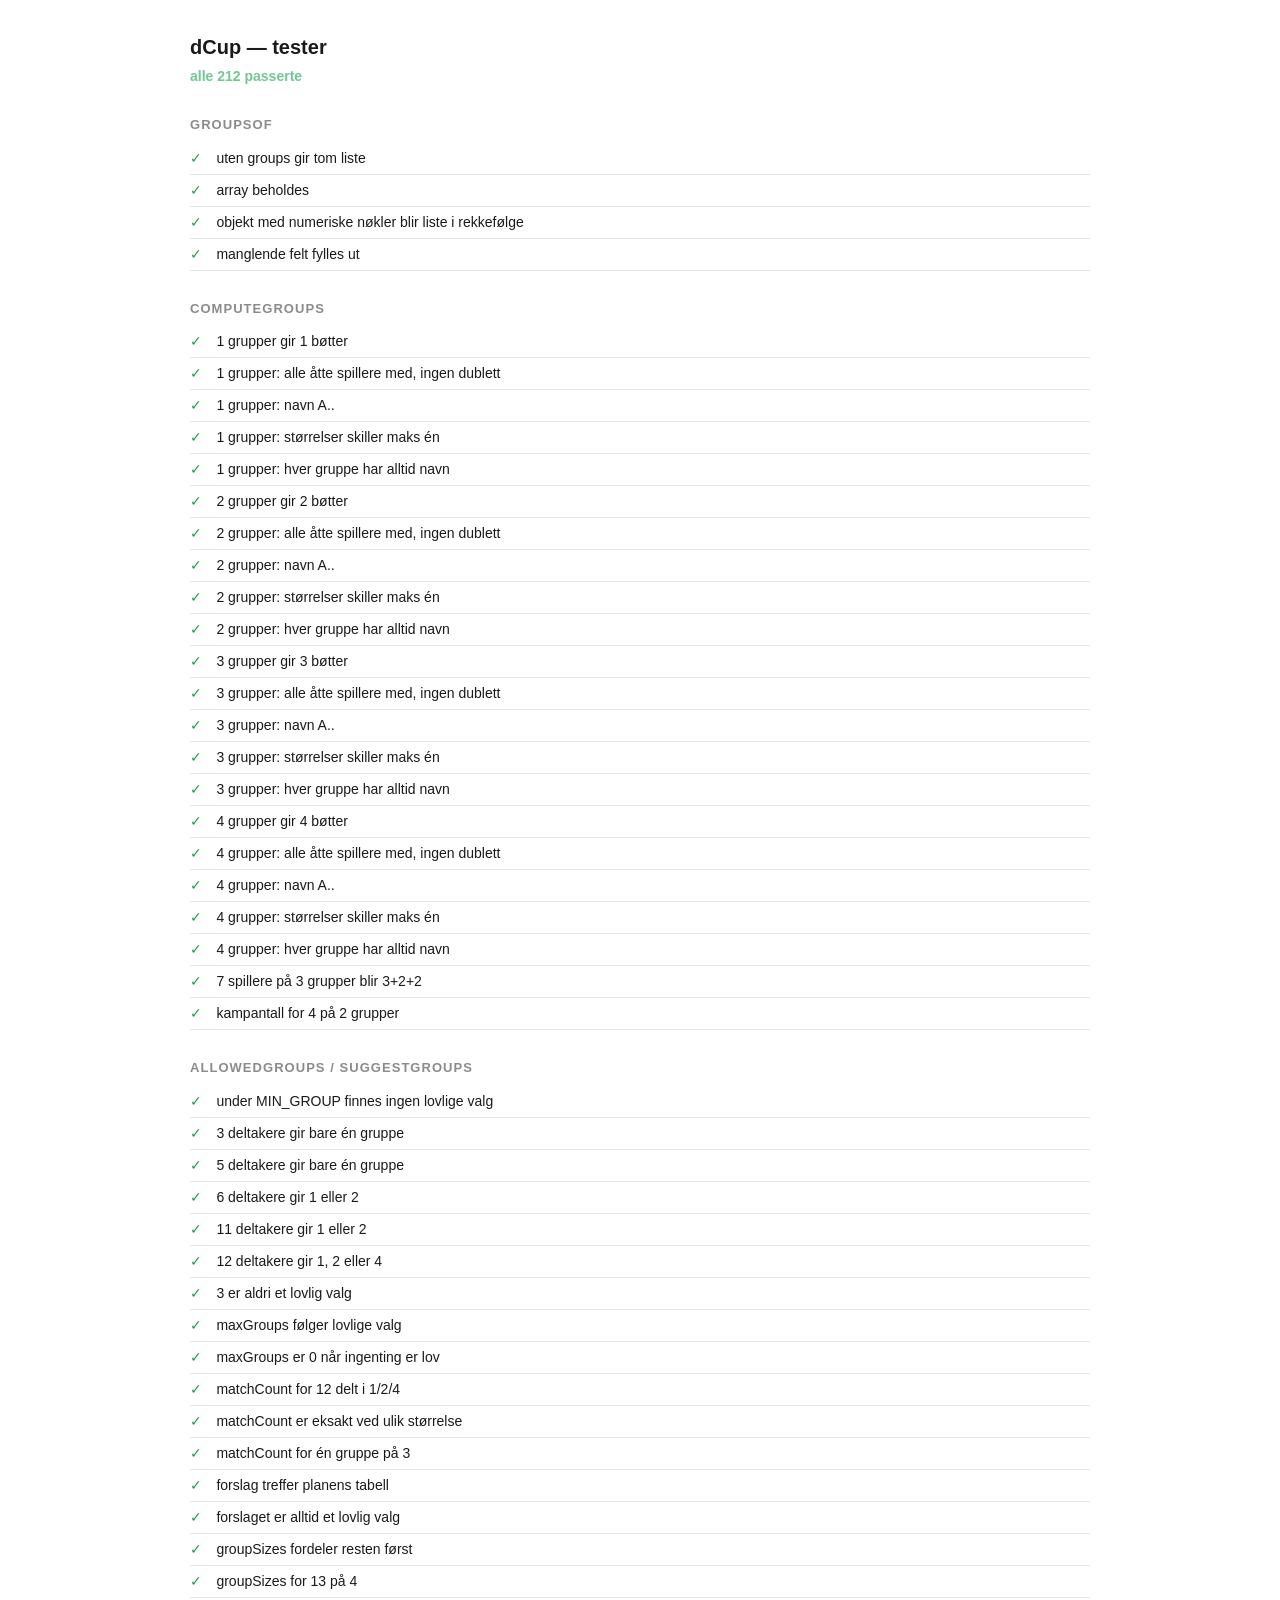
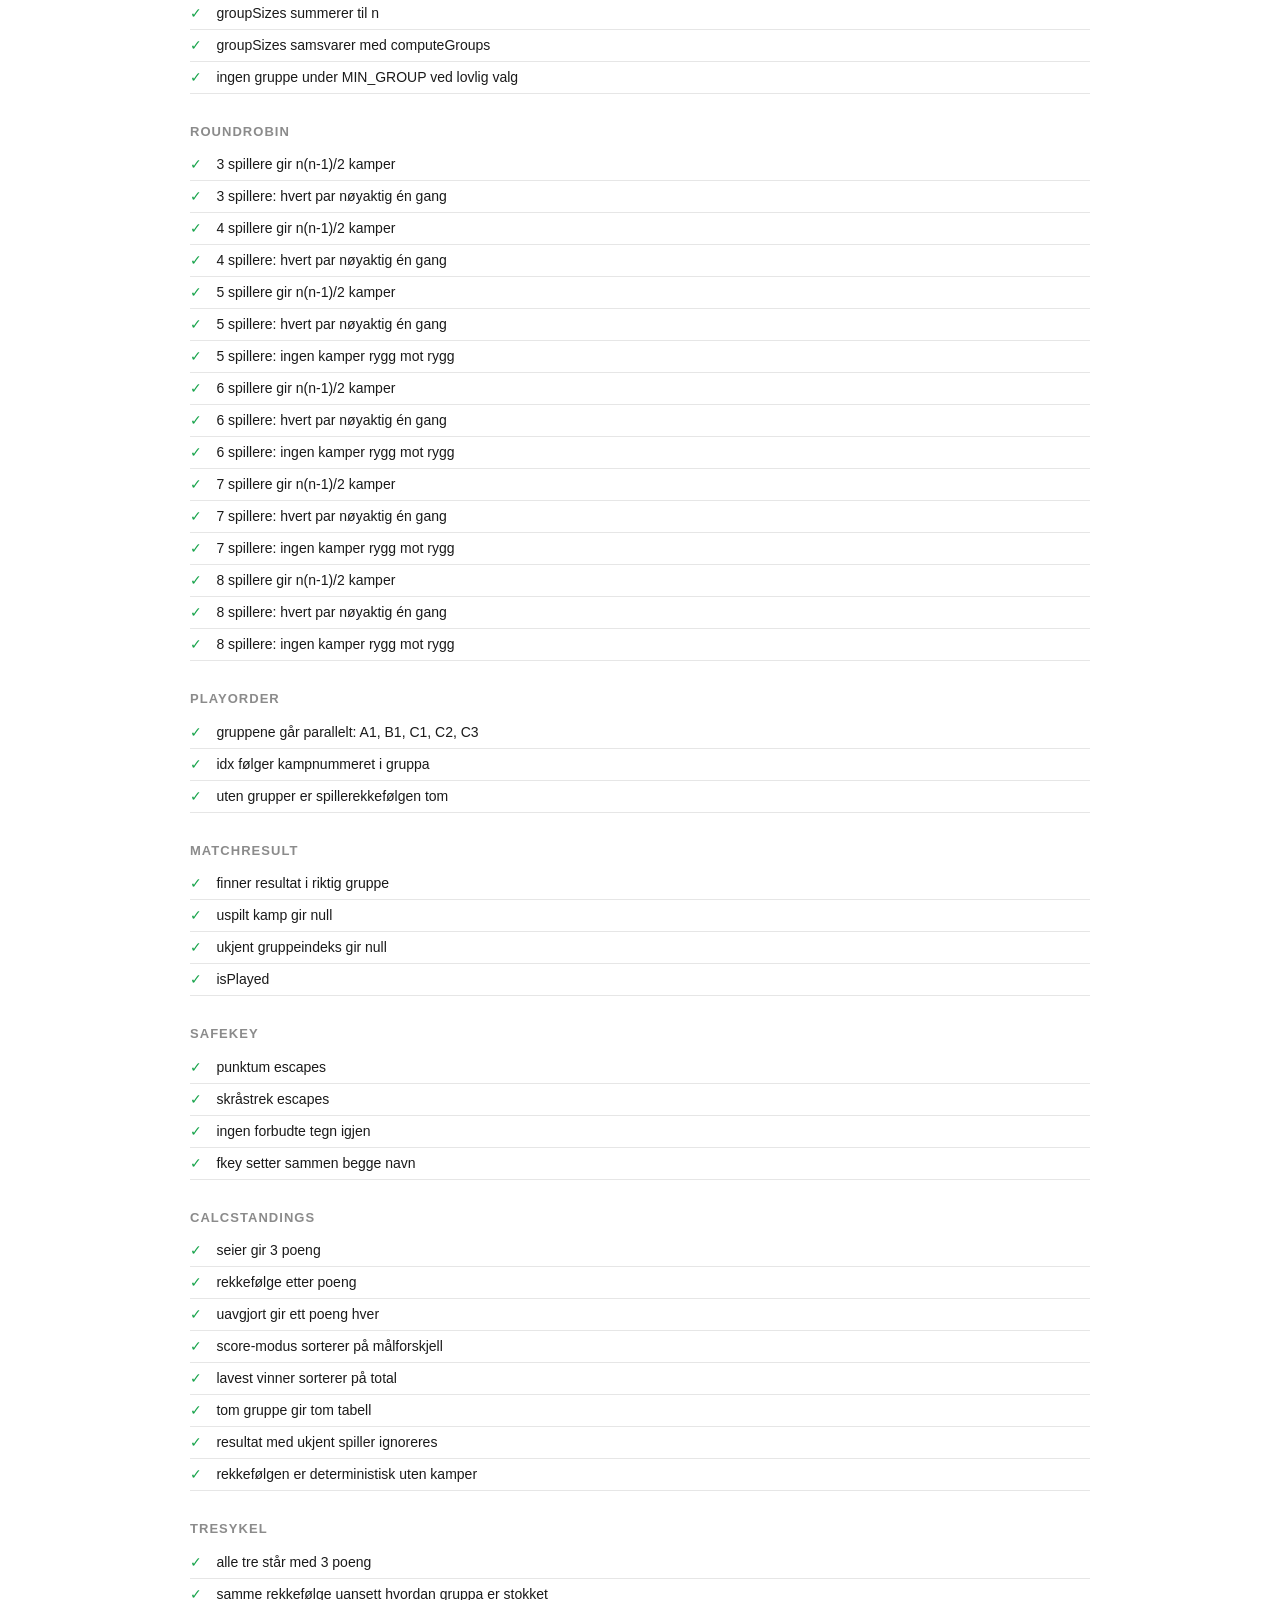
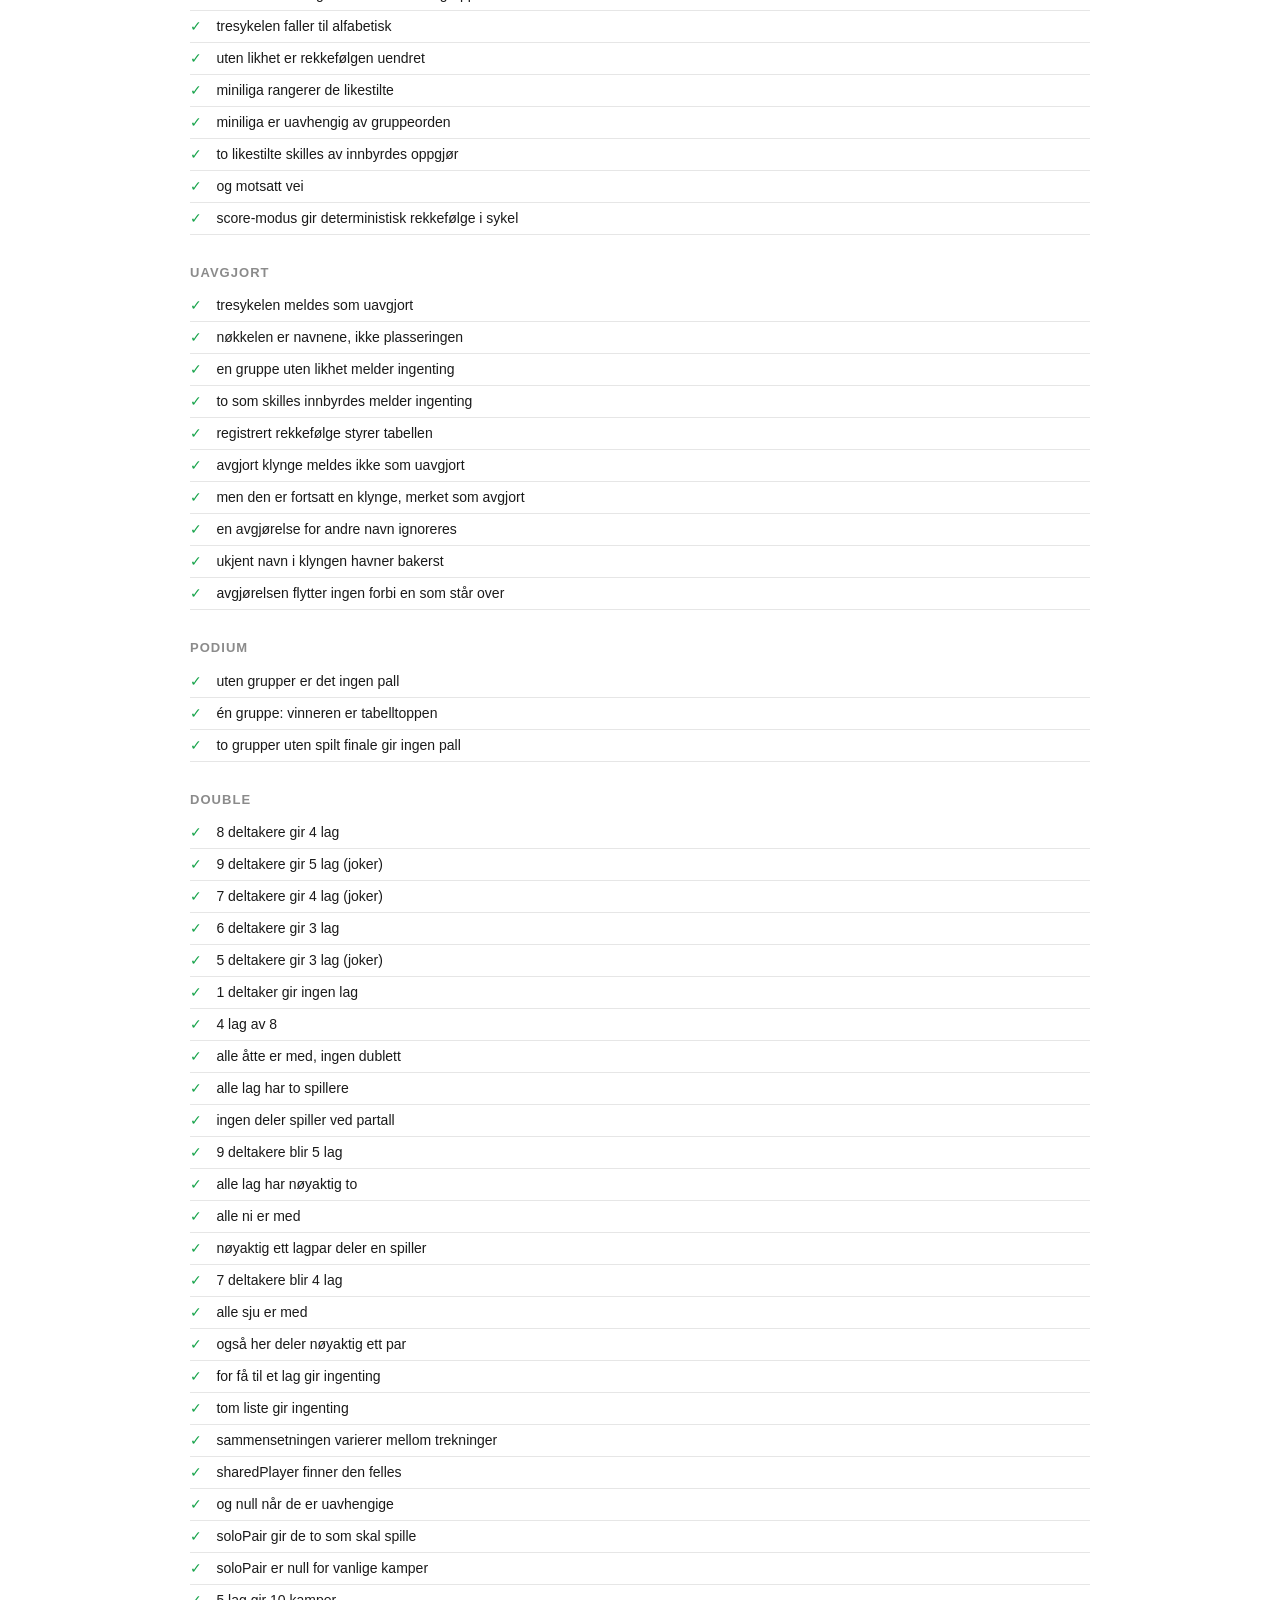
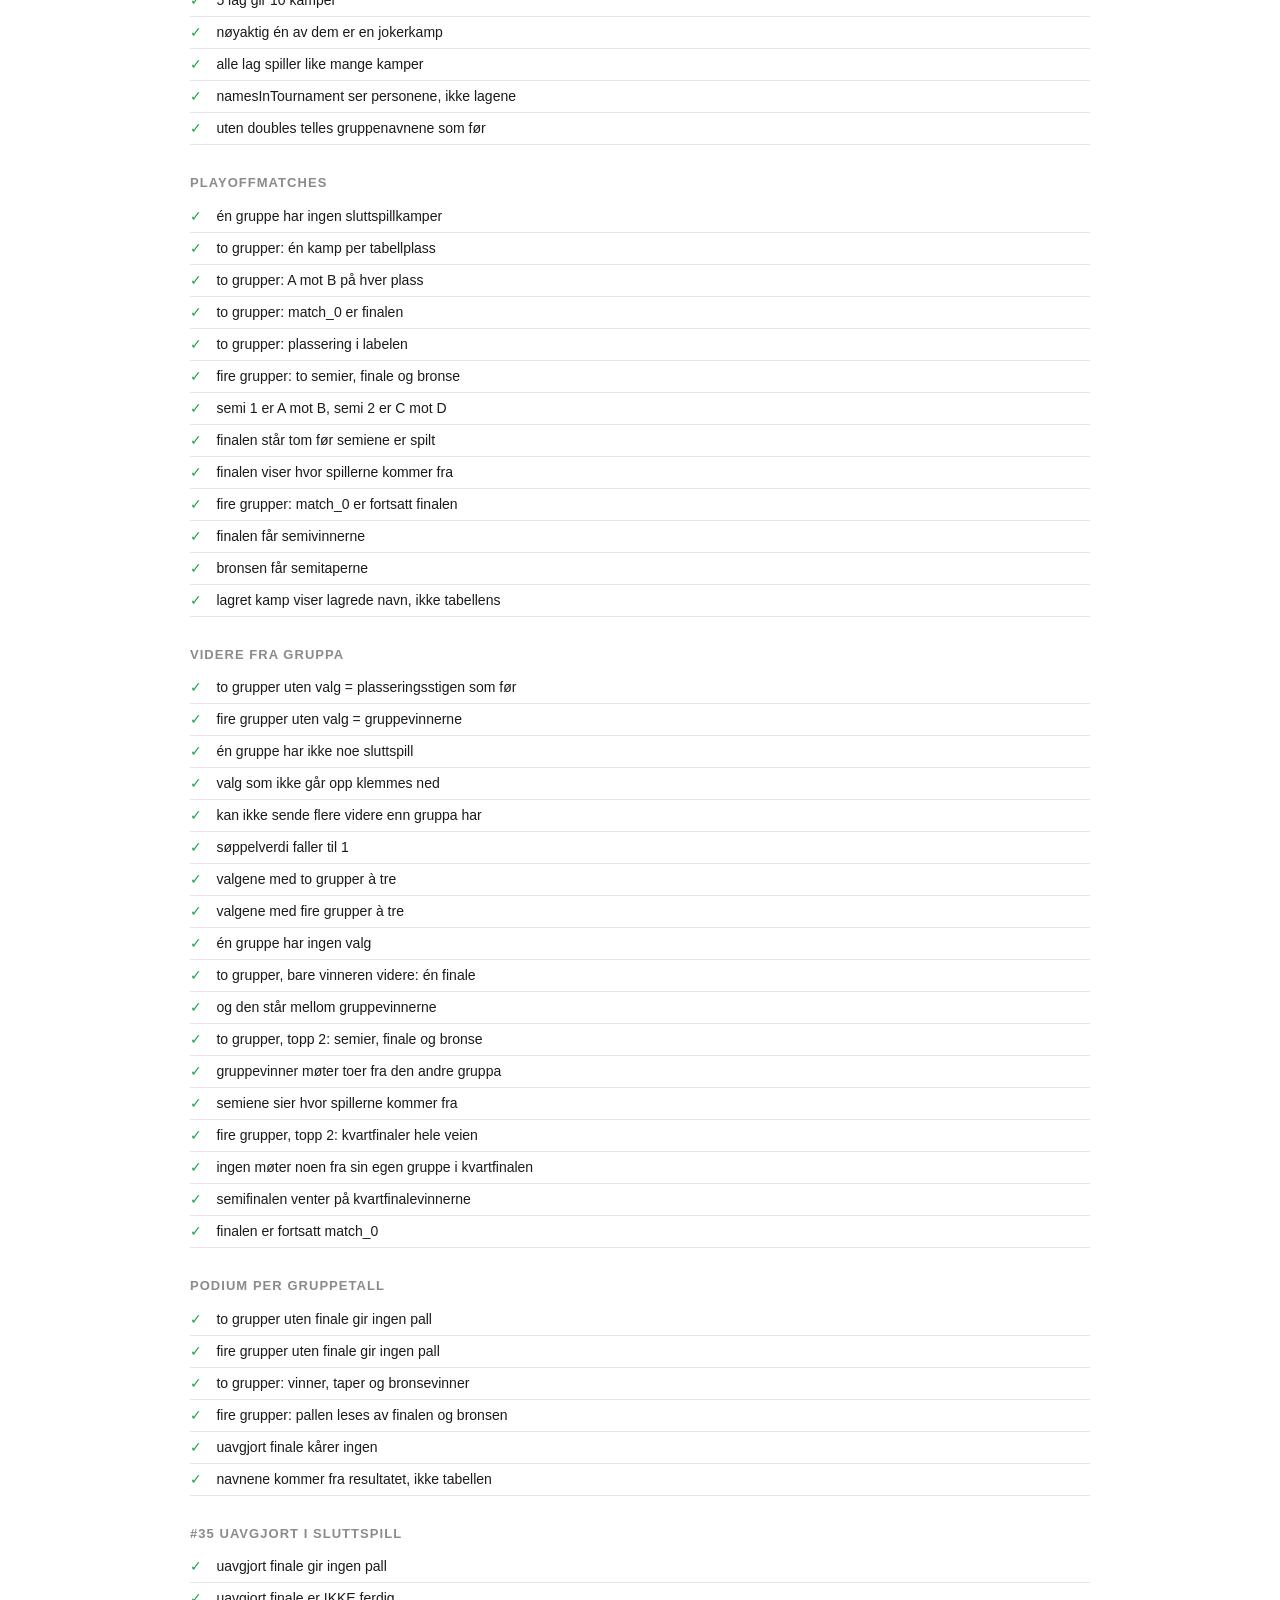
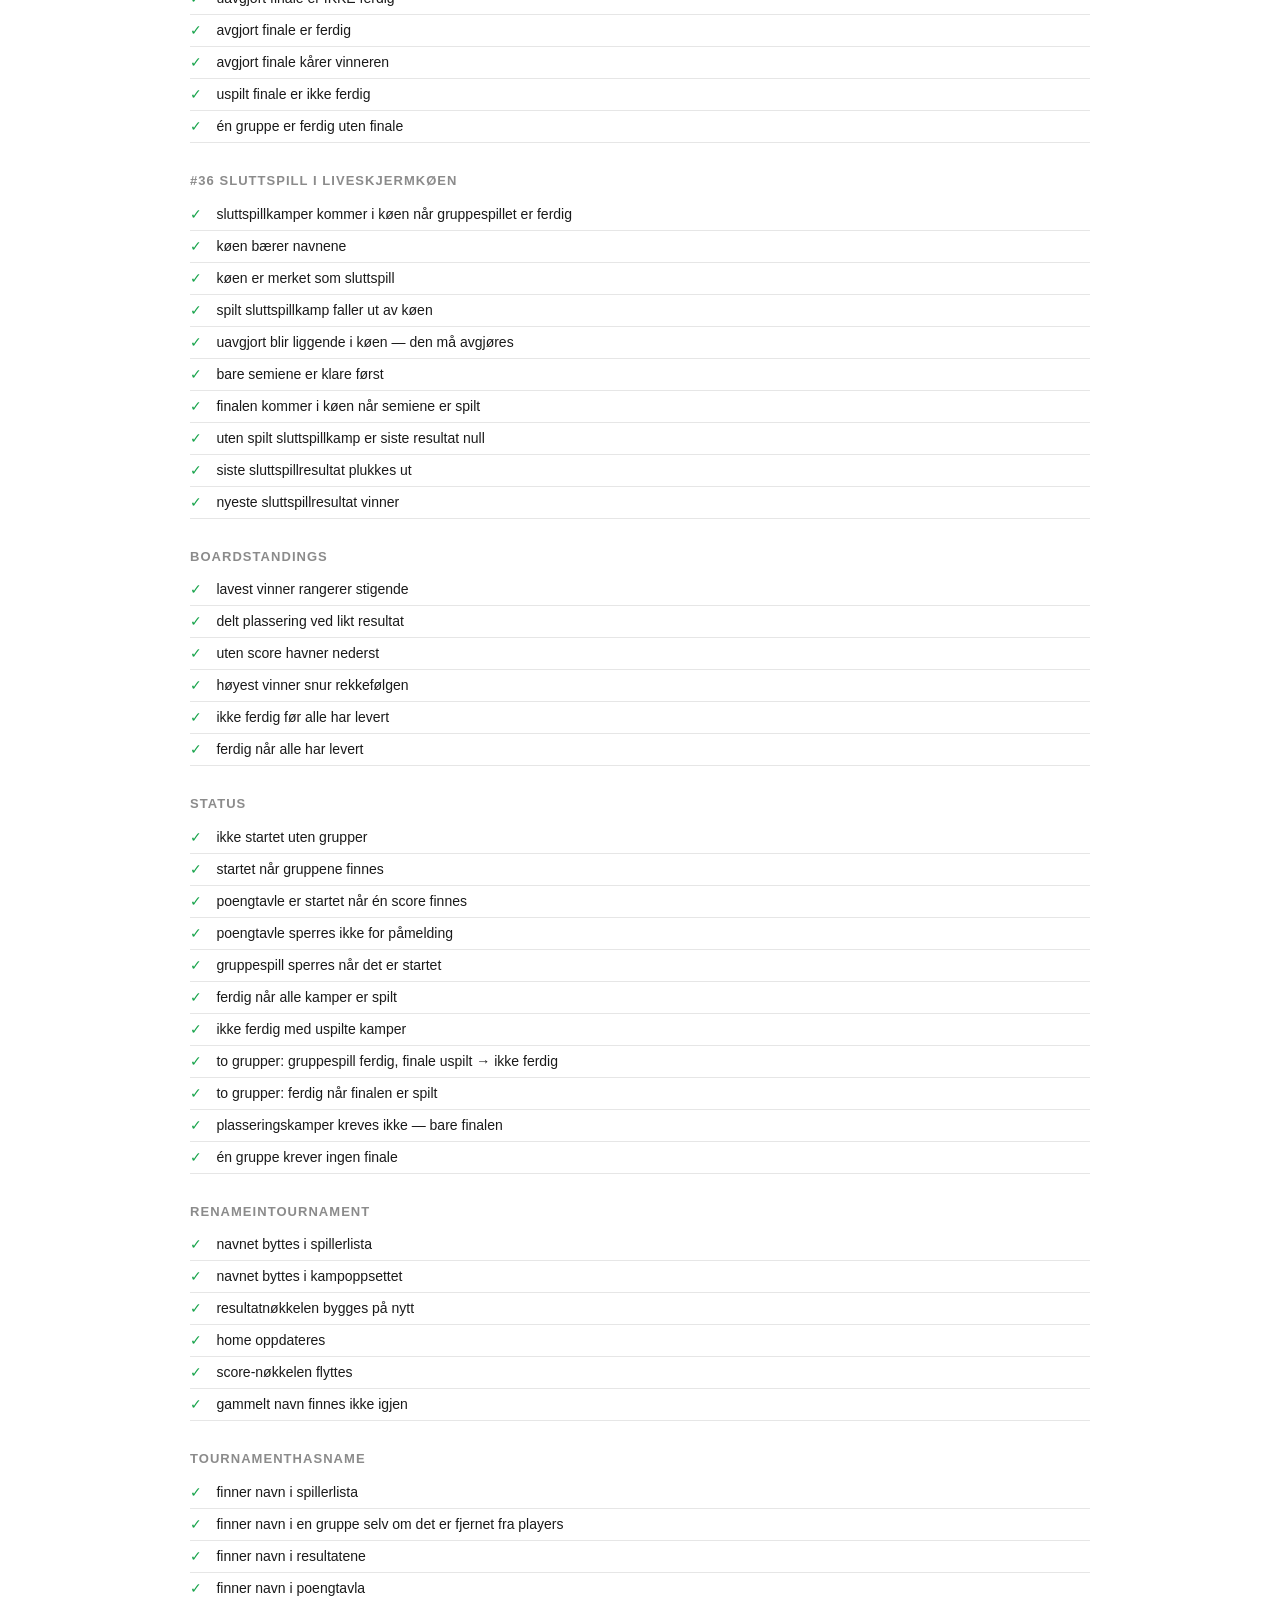
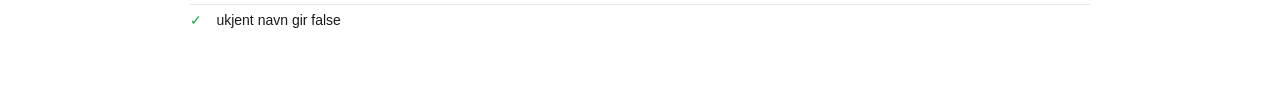
<file: tests.html>
<!DOCTYPE html>
<html lang="no">
<head>
<meta charset="UTF-8" />
<meta name="viewport" content="width=device-width, initial-scale=1.0" />
<!-- Testsiden må aldri komme fra cache. Den cache-buster dcup.js, men kunne
     selv bli servert gammel — og da rapporterer den forrige kjørings tall. -->
<meta http-equiv="Cache-Control" content="no-store, must-revalidate" />
<title>dCup — tester</title>
<style>
body { font-family: -apple-system, BlinkMacSystemFont, 'Segoe UI', sans-serif; max-width: 900px;
  margin: 0 auto; padding: 2rem 1rem 4rem; background: #fff; color: #1a1a1a; line-height: 1.5; }
@media (prefers-color-scheme: dark) { body { background: #1a1a18; color: #f0efe9; } }
h1 { font-size: 20px; margin: 0 0 0.25rem; }
#sum { font-size: 14px; opacity: 0.6; margin-bottom: 1.5rem; }
#sum.ok strong { color: #16a34a; } #sum.bad strong { color: #dc2626; }
h2 { font-size: 13px; text-transform: uppercase; letter-spacing: 0.08em; opacity: 0.5;
  margin: 1.75rem 0 0.5rem; }
.t { display: flex; gap: 0.6rem; padding: 5px 0; font-size: 14px;
  border-bottom: 0.5px solid rgba(128,128,128,0.2); }
.t:last-child { border-bottom: none; }
.t .m { flex-shrink: 0; width: 1.2em; }
.t.pass .m { color: #16a34a; } .t.fail .m { color: #dc2626; }
.t.fail { font-weight: 600; }
.t .why { opacity: 0.6; font-size: 13px; }
code { font-family: ui-monospace, monospace; font-size: 0.9em;
  background: rgba(128,128,128,0.12); border-radius: 3px; padding: 1px 4px; }
</style>
</head>
<body>

<h1>dCup — tester</h1>
<div id="sum">kjører…</div>
<div id="out"></div>

<!-- boot() treffer showScreen('screen-home'), så elementet må finnes. Uten ?e= i
     URL-en gjør boot() ingenting annet. -->
<div id="screen-home" class="screen" style="display:none;"></div>

<script>
// dcup.js kaller firebase.initializeApp() på toppnivå, så SDK-en må stubbes
// før fila lastes. Testene rører bare de rene funksjonene.
window.firebase = {
  initializeApp() {},
  database() { return { ref() { return {
    on(){}, off(){}, once(){ return Promise.resolve({ val: () => null }); },
    set(){ return Promise.resolve(); }, update(){ return Promise.resolve(); },
    transaction(){ return Promise.resolve({ committed: false }); },
    child() { return this; },
  }; } }; },
};
</script>
<script>
// Aldri cachet: en test som kjører mot gammel kode gir falsk grønt.
document.write('<script src="dcup.js?v=' + Date.now() + '"><\/script>');
</script>

<script>
const out = document.getElementById('out');
let pass = 0, fail = 0;

function section(name) { out.insertAdjacentHTML('beforeend', `<h2>${name}</h2>`); }
function eq(what, actual, expected) {
  const a = JSON.stringify(actual), e = JSON.stringify(expected);
  const ok = a === e;
  ok ? pass++ : fail++;
  out.insertAdjacentHTML('beforeend',
    `<div class="t ${ok?'pass':'fail'}"><span class="m">${ok?'✓':'✗'}</span><span>${what}` +
    (ok ? '' : ` <span class="why">— fikk <code>${a}</code>, ventet <code>${e}</code></span>`) +
    `</span></div>`);
}
function ok(what, cond) { eq(what, !!cond, true); }

// ---------- groupsOf ----------
section('groupsOf');
eq('uten groups gir tom liste', groupsOf({}), []);
eq('array beholdes', groupsOf({groups:[{name:'A',players:['x']}]}),
   [{name:'A',players:['x'],fixtures:[],results:{}}]);
eq('objekt med numeriske nøkler blir liste i rekkefølge',
   groupsOf({groups:{1:{name:'B',players:['b']},0:{name:'A',players:['a']}}}).map(g=>g.name),
   ['A','B']);
eq('manglende felt fylles ut', groupsOf({groups:[{name:'A'}]}),
   [{name:'A',players:[],fixtures:[],results:{}}]);

// ---------- computeGroups ----------
section('computeGroups');
const p8 = ['a','b','c','d','e','f','g','h'];
for (const g of [1,2,3,4]) {
  const res = computeGroups(p8, g);
  eq(`${g} grupper gir ${g} bøtter`, res.length, g);
  ok(`${g} grupper: alle åtte spillere med, ingen dublett`,
     new Set(res.flatMap(x=>x.players)).size === 8);
  eq(`${g} grupper: navn A..`, res.map(x=>x.name), ['A','B','C','D'].slice(0,g));
  ok(`${g} grupper: størrelser skiller maks én`,
     Math.max(...res.map(x=>x.players.length)) - Math.min(...res.map(x=>x.players.length)) <= 1);
  ok(`${g} grupper: hver gruppe har alltid navn`, res.every(x=>!!x.name));
}
eq('7 spillere på 3 grupper blir 3+2+2', computeGroups(['a','b','c','d','e','f','g'],3).map(x=>x.players.length), [3,2,2]);
eq('kampantall for 4 på 2 grupper', computeGroups(p8.slice(0,4),2).reduce((n,g)=>n+g.fixtures.length,0), 2);

// ---------- regler for antall grupper ----------
section('allowedGroups / suggestGroups');
eq('under MIN_GROUP finnes ingen lovlige valg', allowedGroups(2), []);
eq('3 deltakere gir bare én gruppe', allowedGroups(3), [1]);
eq('5 deltakere gir bare én gruppe', allowedGroups(5), [1]);
eq('6 deltakere gir 1 eller 2', allowedGroups(6), [1,2]);
eq('11 deltakere gir 1 eller 2', allowedGroups(11), [1,2]);
eq('12 deltakere gir 1, 2 eller 4', allowedGroups(12), [1,2,4]);
eq('3 er aldri et lovlig valg', ALLOWED_GROUPS.includes(3), false);
eq('maxGroups følger lovlige valg', [3,6,12,20].map(maxGroups), [1,2,4,4]);
eq('maxGroups er 0 når ingenting er lov', maxGroups(2), 0);

eq('matchCount for 12 delt i 1/2/4', [1,2,4].map(g=>matchCount(12,g)), [66,30,12]);
eq('matchCount er eksakt ved ulik størrelse', matchCount(9,2), 16);
eq('matchCount for én gruppe på 3', matchCount(3,1), 3);
eq('forslag treffer planens tabell',
   [3,6,8,9,12,16,20].map(suggestGroups), [1,1,2,2,4,4,4]);
eq('forslaget er alltid et lovlig valg',
   [3,4,5,6,7,8,9,10,11,12,13,16,20,24].every(n=>allowedGroups(n).includes(suggestGroups(n))), true);

eq('groupSizes fordeler resten først', groupSizes(9,2), [5,4]);
eq('groupSizes for 13 på 4', groupSizes(13,4), [4,3,3,3]);
eq('groupSizes summerer til n', [7,9,12,13,20].every(n=>groupSizes(n,4).reduce((a,b)=>a+b,0)===n), true);
eq('groupSizes samsvarer med computeGroups',
   groupSizes(13,4), computeGroups(Array.from({length:13},(_,i)=>'P'+i),4).map(g=>g.players.length));
eq('ingen gruppe under MIN_GROUP ved lovlig valg',
   [3,6,9,12,16,20].every(n=>allowedGroups(n).every(g=>Math.min(...groupSizes(n,g))>=MIN_GROUP)), true);

// ---------- roundRobin / scheduledFixtures ----------
section('roundRobin');
for (const n of [3,4,5,6,7,8]) {
  const g = Array.from({length:n},(_,i)=>'P'+i);
  const f = roundRobin(g);
  eq(`${n} spillere gir n(n-1)/2 kamper`, f.length, n*(n-1)/2);
  ok(`${n} spillere: hvert par nøyaktig én gang`,
     new Set(f.map(m=>[...m].sort().join('|'))).size === f.length);
  // ingen skal spille to kamper rett etter hverandre når det er mulig å unngå
  let b2b = 0;
  for (let i=1;i<f.length;i++) if (f[i].some(x=>f[i-1].includes(x))) b2b++;
  if (n >= 5) eq(`${n} spillere: ingen kamper rygg mot rygg`, b2b, 0);
}

// ---------- playOrder ----------
section('playOrder');
const t3 = { groups: [
  { name:'A', players:['a1','a2'], fixtures:[['a1','a2']], results:{} },
  { name:'B', players:['b1','b2'], fixtures:[['b1','b2']], results:{} },
  { name:'C', players:['c1','c2','c3'], fixtures:[['c1','c2'],['c1','c3'],['c2','c3']], results:{} },
]};
eq('gruppene går parallelt: A1, B1, C1, C2, C3',
   playOrder(t3).map(m=>m.gi), [0,1,2,2,2]);
eq('idx følger kampnummeret i gruppa', playOrder(t3).map(m=>m.idx), [0,0,0,1,2]);
eq('uten grupper er spillerekkefølgen tom', playOrder({}), []);

// ---------- matchResult / isPlayed ----------
section('matchResult');
const tRes = { groups: [
  { name:'A', players:['Anna','Emma'], fixtures:[['Anna','Emma']],
    results: { [fkey(['Anna','Emma'])]: { winner:'a', home:'Anna', away:'Emma' } } },
  { name:'B', players:['Ola N.','Per'], fixtures:[['Ola N.','Per']], results:{} },
]};
eq('finner resultat i riktig gruppe', matchResult(tRes, {gi:0, idx:0, f:['Anna','Emma']}).winner, 'a');
eq('uspilt kamp gir null', matchResult(tRes, {gi:1, idx:0, f:['Ola N.','Per']}), null);
eq('ukjent gruppeindeks gir null', matchResult(tRes, {gi:9, idx:0, f:['x','y']}), null);
eq('isPlayed', [isPlayed(tRes,{gi:0,idx:0,f:['Anna','Emma']}), isPlayed(tRes,{gi:1,idx:0,f:['Ola N.','Per']})], [true,false]);

// ---------- safeKey / fkey ----------
section('safeKey');
eq('punktum escapes', safeKey('Ola N.'), 'Ola N~2e');
eq('skråstrek escapes', safeKey('a/b'), 'a~2fb');
ok('ingen forbudte tegn igjen', !/[.#$/[\]]/.test(safeKey('Ola. #$ /[]')));
eq('fkey setter sammen begge navn', fkey(['Ola N.','Per']), 'Ola N~2e|||Per');

// ---------- calcStandings ----------
section('calcStandings');
const G = ['A','B','C','D'];
function res(list, mode) {
  const o = {};
  list.forEach(([h,a,hs,as_]) => {
    const w = hs>as_ ? 'a' : as_>hs ? 'b' : 'draw';
    o[fkey([h,a])] = { winner:w, loser: w==='a'?a:w==='b'?h:null, home:h, away:a,
      homeScore: mode==='score'?hs:null, awayScore: mode==='score'?as_:null };
  });
  return o;
}
const wl = res([['A','B',1,0],['A','C',1,0],['A','D',1,0],['B','C',1,0],['B','D',1,0],['C','D',1,0]]);
eq('seier gir 3 poeng', calcStandings(G, wl, 'wl').map(r=>r.pts), [9,6,3,0]);
eq('rekkefølge etter poeng', calcStandings(G, wl, 'wl').map(r=>r.name), ['A','B','C','D']);
const drawn = res([['A','B',0,0]]);
eq('uavgjort gir ett poeng hver', calcStandings(['A','B'], drawn, 'wdl').map(r=>r.pts), [1,1]);
const sc = res([['A','B',5,0],['A','C',0,1],['B','C',3,0]], 'score');
eq('score-modus sorterer på målforskjell', calcStandings(['A','B','C'], sc, 'score', 'high').map(r=>r.name), ['A','B','C']);
eq('lavest vinner sorterer på total', calcStandings(['A','B','C'], sc, 'score', 'low').map(r=>r.name)[0], 'C');
eq('tom gruppe gir tom tabell', calcStandings([], {}, 'wl'), []);
eq('resultat med ukjent spiller ignoreres',
   calcStandings(['A','B'], { x: { winner:'a', home:'A', away:'Ukjent' } }, 'wl').map(r=>r.p), [0,0]);
// deterministisk: samme input skal alltid gi samme rekkefølge
const stable = new Set();
for (let i=0;i<200;i++) stable.add(calcStandings(G, {}, 'wl').map(r=>r.name).join('|'));
eq('rekkefølgen er deterministisk uten kamper', stable.size, 1);

// ---------- #28: tresykel og miniliga ----------
section('tresykel');
// A slår B, B slår C, C slår A: alle 3 poeng og én seier. Ingen innbyrdes
// regel kan skille dem — men rekkefølgen skal ikke avhenge av gruppeorden.
const cycle = res([['A','B',1,0],['B','C',1,0],['C','A',1,0]]);
const perms = [['A','B','C'],['A','C','B'],['B','A','C'],['B','C','A'],['C','A','B'],['C','B','A']];
eq('alle tre står med 3 poeng', calcStandings(['A','B','C'], cycle, 'wl').map(r=>r.pts), [3,3,3]);
eq('samme rekkefølge uansett hvordan gruppa er stokket',
   new Set(perms.map(g=>calcStandings(g, cycle, 'wl').map(r=>r.name).join('|'))).size, 1);
eq('tresykelen faller til alfabetisk', calcStandings(['C','B','A'], cycle, 'wl').map(r=>r.name), ['A','B','C']);

// Miniliga skiller tre like inne i en større gruppe
const four = res([['A','B',1,0],['A','C',1,0],['A','D',1,0],
                  ['B','C',1,0],['B','D',1,0],['C','D',1,0]]);
eq('uten likhet er rekkefølgen uendret', calcStandings(G, four, 'wl').map(r=>r.name), ['A','B','C','D']);
// B, C og D likestilt på poeng: B slår C, C slår D, D slår B er sykel;
// her lar vi B slå både C og D, så miniligaen skiller dem
const mini = res([['A','B',1,0],['A','C',1,0],['A','D',1,0],
                  ['B','C',1,0],['B','D',1,0],['C','D',0,1]]);
eq('miniliga rangerer de likestilte', calcStandings(G, mini, 'wl').map(r=>r.name)[1], 'B');
eq('miniliga er uavhengig av gruppeorden',
   new Set([['A','B','C','D'],['D','C','B','A'],['C','A','D','B']]
     .map(g=>calcStandings(g, mini, 'wl').map(r=>r.name).join('|'))).size, 1);

// Innbyrdes oppgjør skal fortsatt slå gjennom for to likestilte
eq('to likestilte skilles av innbyrdes oppgjør',
   calcStandings(['A','B'], res([['A','B',1,0]]), 'wl').map(r=>r.name), ['A','B']);
eq('og motsatt vei', calcStandings(['A','B'], res([['A','B',0,1]]), 'wl').map(r=>r.name), ['B','A']);

// score-modus: målforskjell i miniligaen
const scTie = res([['A','B',3,0],['B','C',1,0],['C','A',1,0]], 'score');
eq('score-modus gir deterministisk rekkefølge i sykel',
   new Set(perms.map(g=>calcStandings(g, scTie, 'score', 'high').map(r=>r.name).join('|'))).size, 1);

// ---------- uavgjort som må avgjøres manuelt ----------
section('uavgjort');
eq('tresykelen meldes som uavgjort', unresolvedTies(['A','B','C'], cycle, 'wl').map(c=>c.names),
   [['A','B','C']]);
eq('nøkkelen er navnene, ikke plasseringen',
   unresolvedTies(['A','B','C'], cycle, 'wl')[0].key, tieKey(['C','A','B']));
eq('en gruppe uten likhet melder ingenting', unresolvedTies(G, four, 'wl'), []);
eq('to som skilles innbyrdes melder ingenting',
   unresolvedTies(['A','B'], res([['A','B',1,0]]), 'wl'), []);

const tb = { [tieKey(['A','B','C'])]: ['C','A','B'] };
eq('registrert rekkefølge styrer tabellen',
   calcStandings(['A','B','C'], cycle, 'wl', 'high', tb).map(r=>r.name), ['C','A','B']);
eq('avgjort klynge meldes ikke som uavgjort',
   unresolvedTies(['A','B','C'], cycle, 'wl', 'high', tb), []);
eq('men den er fortsatt en klynge, merket som avgjort',
   tieClusters(['A','B','C'], cycle, 'wl', 'high', tb).map(c=>[c.names.join(''), c.resolved]),
   [['CAB', true]]);
eq('en avgjørelse for andre navn ignoreres',
   calcStandings(['A','B','C'], cycle, 'wl', 'high', { [tieKey(['A','B'])]: ['B','A'] }).map(r=>r.name),
   ['A','B','C']);
// Et navn som ikke sto i den registrerte rekkefølgen skal ikke havne først
eq('ukjent navn i klyngen havner bakerst',
   calcStandings(['A','B','C'], cycle, 'wl', 'high', { [tieKey(['A','B','C'])]: ['C','B'] })
     .map(r=>r.name), ['C','B','A']);
// Avgjørelsen gjelder bare de likestilte — den kan ikke løfte noen forbi en
// spiller som faktisk står over dem
const twoTied = res([['A','B',1,0],['A','C',1,0],['B','C',1,0],
                     ['A','D',1,0],['B','D',1,0],['C','D',1,0]]);
eq('avgjørelsen flytter ingen forbi en som står over',
   calcStandings(G, twoTied, 'wl', 'high', { [tieKey(['B','C'])]: ['C','B'] }).map(r=>r.name),
   ['A','B','C','D']);

// ---------- podium ----------
section('podium');
eq('uten grupper er det ingen pall', podium({}), null);
const oneGroup = { groups:[{ name:'A', players:['A','B','C'], fixtures:[['A','B'],['A','C'],['B','C']],
  results: res([['A','B',1,0],['A','C',1,0],['B','C',1,0]]) }], mode:'wl' };
eq('én gruppe: vinneren er tabelltoppen', (podium(oneGroup)||{}).champion, 'A');
const twoUnfinished = { groups:[
  { name:'A', players:['A','B'], fixtures:[['A','B']], results:{} },
  { name:'B', players:['C','D'], fixtures:[['C','D']], results:{} },
], mode:'wl', playoffResults:{} };
eq('to grupper uten spilt finale gir ingen pall', podium(twoUnfinished), null);

// ---------- double: tilfeldige lag ----------
{
section('double');
const folk8 = ['a','b','c','d','e','f','g','h'];
eq('8 deltakere gir 4 lag', teamCount(8), 4);
eq('9 deltakere gir 5 lag (joker)', teamCount(9), 5);
eq('7 deltakere gir 4 lag (joker)', teamCount(7), 4);
eq('6 deltakere gir 3 lag', teamCount(6), 3);
eq('5 deltakere gir 3 lag (joker)', teamCount(5), 3);
eq('1 deltaker gir ingen lag', teamCount(1), 0);

const t8 = makeTeams(folk8);
eq('4 lag av 8', t8.length, 4);
ok('alle åtte er med, ingen dublett',
   new Set(t8.flatMap(t => t.split(TEAM_SEP))).size === 8);
ok('alle lag har to spillere', t8.every(t => t.split(TEAM_SEP).length === 2));
ok('ingen deler spiller ved partall',
   t8.every((a,i) => t8.every((b,j) => i===j || !sharedPlayer(a,b))));

// Oddetall: én spiller er med på to lag, ingen lag har tre
const t9 = makeTeams(['a','b','c','d','e','f','g','h','i']);
eq('9 deltakere blir 5 lag', t9.length, 5);
ok('alle lag har nøyaktig to', t9.every(t => t.split(TEAM_SEP).length === 2));
ok('alle ni er med', new Set(t9.flatMap(t => t.split(TEAM_SEP))).size === 9);
const delte9 = t9.flatMap((a,i) => t9.slice(i+1).map(b => sharedPlayer(a,b))).filter(Boolean);
eq('nøyaktig ett lagpar deler en spiller', delte9.length, 1);

const t7 = makeTeams(['a','b','c','d','e','f','g']);
eq('7 deltakere blir 4 lag', t7.length, 4);
ok('alle sju er med', new Set(t7.flatMap(t => t.split(TEAM_SEP))).size === 7);
eq('også her deler nøyaktig ett par',
   t7.flatMap((a,i) => t7.slice(i+1).map(b => sharedPlayer(a,b))).filter(Boolean).length, 1);

eq('for få til et lag gir ingenting', makeTeams(['a']), []);
eq('tom liste gir ingenting', makeTeams([]), []);

// Trekningen er tilfeldig, ikke alltid samme par
const par = new Set();
for (let i = 0; i < 60; i++) par.add(makeTeams(folk8)[0]);
ok('sammensetningen varierer mellom trekninger', par.size > 1);

// sharedPlayer / soloPair
eq('sharedPlayer finner den felles', sharedPlayer('X / A', 'X / B'), 'X');
eq('og null når de er uavhengige', sharedPlayer('A / B', 'C / D'), null);
eq('soloPair gir de to som skal spille',
   soloPair('X / A', 'X / B'), { felles:'X', hjemme:'A', borte:'B' });
eq('soloPair er null for vanlige kamper', soloPair('A / B', 'C / D'), null);

// Jokerkampen finnes, og alle lag får like mange kamper
const kamper = roundRobin(t9);
eq('5 lag gir 10 kamper', kamper.length, 10);
eq('nøyaktig én av dem er en jokerkamp',
   kamper.filter(f => sharedPlayer(f[0], f[1])).length, 1);
const antall = {}; t9.forEach(t => antall[t] = 0);
kamper.forEach(f => { antall[f[0]]++; antall[f[1]]++; });
ok('alle lag spiller like mange kamper', Object.values(antall).every(x => x === 4));

// Lagnavn skal aldri bli personer i deltakerlista
const dblT = { doubles: true, players: ['a','b','c','d'],
  groups: [{ name:'A', players: ['a' + TEAM_SEP + 'b', 'c' + TEAM_SEP + 'd'], fixtures: [], results: {} }] };
eq('namesInTournament ser personene, ikke lagene',
   [...namesInTournament(dblT)].sort(), ['a','b','c','d']);
eq('uten doubles telles gruppenavnene som før',
   [...namesInTournament({ ...dblT, doubles: false })].sort(),
   ['a','a / b','b','c','c / d','d']);
}

// ---------- playoffMatches ----------
section('playoffMatches');
function grp(name, players, results) { return { name, players, fixtures: roundRobin(players), results: results||{} }; }
const won = ps => res(roundRobin(ps).map(([h,a]) => [h,a, ps.indexOf(h)<ps.indexOf(a)?1:0, ps.indexOf(h)<ps.indexOf(a)?0:1]));

eq('én gruppe har ingen sluttspillkamper', playoffMatches(oneGroup), []);

const t2 = { mode:'wl', playoffResults:{}, groups:[
  grp('A',['A1','A2','A3'], won(['A1','A2','A3'])),
  grp('B',['B1','B2','B3'], won(['B1','B2','B3'])),
]};
eq('to grupper: én kamp per tabellplass', playoffMatches(t2).map(m=>m.key), ['match_0','match_1','match_2']);
eq('to grupper: A mot B på hver plass', playoffMatches(t2).map(m=>`${m.home} vs ${m.away}`),
   ['A1 vs B1','A2 vs B2','A3 vs B3']);
eq('to grupper: match_0 er finalen', playoffMatches(t2)[0].label, 'FINALE');
eq('to grupper: plassering i labelen', playoffMatches(t2).map(m=>m.label), ['FINALE','3. PLASS','5. PLASS']);

const t4 = { mode:'wl', playoffResults:{}, groups:[
  grp('A',['A1','A2','A3'], won(['A1','A2','A3'])),
  grp('B',['B1','B2','B3'], won(['B1','B2','B3'])),
  grp('C',['C1','C2','C3'], won(['C1','C2','C3'])),
  grp('D',['D1','D2','D3'], won(['D1','D2','D3'])),
]};
eq('fire grupper: to semier, finale og bronse',
   playoffMatches(t4).map(m=>m.key), ['semi_0','semi_1','match_0','match_1']);
eq('semi 1 er A mot B, semi 2 er C mot D',
   playoffMatches(t4).slice(0,2).map(m=>`${m.home} vs ${m.away}`), ['A1 vs B1','C1 vs D1']);
eq('finalen står tom før semiene er spilt',
   playoffMatches(t4)[2].home, undefined);
eq('finalen viser hvor spillerne kommer fra',
   [playoffMatches(t4)[2].homeFrom, playoffMatches(t4)[2].awayFrom],
   ['Vinner av semi 1','Vinner av semi 2']);
eq('fire grupper: match_0 er fortsatt finalen', playoffMatches(t4)[2].label, 'FINALE');

// spill semiene og se at finalen og bronsen fylles ut
const t4Played = { ...t4, playoffResults: {
  semi_0: { winner:'a', home:'A1', away:'B1', loser:'B1' },
  semi_1: { winner:'b', home:'C1', away:'D1', loser:'C1' },
}};
eq('finalen får semivinnerne', `${playoffMatches(t4Played)[2].home} vs ${playoffMatches(t4Played)[2].away}`, 'A1 vs D1');
eq('bronsen får semitaperne', `${playoffMatches(t4Played)[3].home} vs ${playoffMatches(t4Played)[3].away}`, 'B1 vs C1');

// ferdigspilt kamp beholder navnene sine selv om tabellen endres
const stored = { ...t2, playoffResults: { match_0: { winner:'a', home:'A2', away:'B3', loser:'B3' } } };
eq('lagret kamp viser lagrede navn, ikke tabellens',
   `${playoffMatches(stored)[0].home} vs ${playoffMatches(stored)[0].away}`, 'A2 vs B3');

// ---------- advance: hvor mange går videre ----------
section('videre fra gruppa');
eq('to grupper uten valg = plasseringsstigen som før', advanceCount(t2), 'all');
eq('fire grupper uten valg = gruppevinnerne', advanceCount(t4), 1);
eq('én gruppe har ikke noe sluttspill', playoffMatches({ ...oneGroup, advance: 2 }), []);
eq('valg som ikke går opp klemmes ned', advanceCount({ ...t4, advance: 3 }), 2);
eq('kan ikke sende flere videre enn gruppa har', advanceCount({ ...t2, advance: 4 }), 2);
eq('søppelverdi faller til 1', advanceCount({ ...t4, advance: 'tull' }), 1);

eq('valgene med to grupper à tre', allowedAdvance(2, 3), [1, 2, 'all']);
eq('valgene med fire grupper à tre', allowedAdvance(4, 3), [1, 2]);
eq('én gruppe har ingen valg', allowedAdvance(1, 5), []);

const t2Final = { ...t2, advance: 1 };
eq('to grupper, bare vinneren videre: én finale', playoffMatches(t2Final).map(m=>m.key), ['match_0']);
eq('og den står mellom gruppevinnerne',
   `${playoffMatches(t2Final)[0].home} vs ${playoffMatches(t2Final)[0].away}`, 'A1 vs B1');

const t2Semi = { ...t2, advance: 2 };
eq('to grupper, topp 2: semier, finale og bronse',
   playoffMatches(t2Semi).map(m=>m.key), ['semi_0','semi_1','match_0','match_1']);
eq('gruppevinner møter toer fra den andre gruppa',
   playoffMatches(t2Semi).slice(0,2).map(m=>`${m.home} vs ${m.away}`), ['A1 vs B2','B1 vs A2']);
eq('semiene sier hvor spillerne kommer fra',
   playoffMatches(t2Semi)[0].homeFrom, 'Nr 1 gruppe A');

const t4Quarter = { ...t4, advance: 2 };
eq('fire grupper, topp 2: kvartfinaler hele veien',
   playoffMatches(t4Quarter).map(m=>m.key),
   ['qf_0','qf_1','qf_2','qf_3','semi_0','semi_1','match_0','match_1']);
eq('ingen møter noen fra sin egen gruppe i kvartfinalen',
   playoffMatches(t4Quarter).slice(0,4).map(m=>m.home[0] === m.away[0]), [false,false,false,false]);
eq('semifinalen venter på kvartfinalevinnerne',
   playoffMatches(t4Quarter)[4].homeFrom, 'Vinner av kvartfinale 1');
eq('finalen er fortsatt match_0',
   playoffMatches(t4Quarter).find(m=>m.label==='FINALE').key, 'match_0');

// ---------- podium for alle gruppetall ----------
section('podium per gruppetall');
eq('to grupper uten finale gir ingen pall', podium(t2), null);
eq('fire grupper uten finale gir ingen pall', podium(t4), null);
const t2Done = { ...t2, playoffResults: {
  match_0: { winner:'a', home:'A1', away:'B1', loser:'B1' },
  match_1: { winner:'b', home:'A2', away:'B2', loser:'A2' },
}};
eq('to grupper: vinner, taper og bronsevinner', podium(t2Done),
   { champion:'A1', runnerUp:'B1', third:'B2' });
const t4Done = { ...t4Played, playoffResults: { ...t4Played.playoffResults,
  match_0: { winner:'b', home:'A1', away:'D1', loser:'A1' },
  match_1: { winner:'a', home:'B1', away:'C1', loser:'C1' },
}};
eq('fire grupper: pallen leses av finalen og bronsen', podium(t4Done),
   { champion:'D1', runnerUp:'A1', third:'B1' });
eq('uavgjort finale kårer ingen',
   podium({ ...t2, playoffResults:{ match_0:{ winner:'draw', home:'A1', away:'B1' } } }), null);
eq('navnene kommer fra resultatet, ikke tabellen',
   podium({ ...t2, playoffResults:{ match_0:{ winner:'a', home:'Utenfor tabellen', away:'B1', loser:'B1' } } }).champion,
   'Utenfor tabellen');

// ---------- #35: uavgjort i sluttspill ----------
{  // blokk-scope: fila er én toppnivå-scope, og en navnekollisjon velter
   // hele suiten stille — det skjedde tre ganger før dette ble innført
section('#35 uavgjort i sluttspill');
function twoGroupsDone(mode) {
  const A=['A1','A2','A3'], B=['B1','B2','B3'];
  const win = ps => { const o={}; roundRobin(ps).forEach(([h,a])=>{
    const hw = ps.indexOf(h) < ps.indexOf(a);
    o[fkey([h,a])] = { winner: hw?'a':'b', loser: hw?a:h, home:h, away:a }; }); return o; };
  return { mode, groups:[
    { name:'A', players:A, fixtures:roundRobin(A), results:win(A) },
    { name:'B', players:B, fixtures:roundRobin(B), results:win(B) },
  ], playoffResults:{} };
}
const drawnFinal = { ...twoGroupsDone('wdl'),
  playoffResults: { match_0: { winner:'draw', home:'A1', away:'B1' } } };
eq('uavgjort finale gir ingen pall', podium(drawnFinal), null);
eq('uavgjort finale er IKKE ferdig', isFinished(drawnFinal), false);
const decided = { ...twoGroupsDone('wdl'),
  playoffResults: { match_0: { winner:'a', home:'A1', away:'B1', loser:'B1' } } };
eq('avgjort finale er ferdig', isFinished(decided), true);
eq('avgjort finale kårer vinneren', podium(decided).champion, 'A1');
eq('uspilt finale er ikke ferdig', isFinished(twoGroupsDone('wdl')), false);
eq('én gruppe er ferdig uten finale',
   isFinished({ mode:'wl', groups:[{ name:'A', players:['x','y'], fixtures:[['x','y']],
     results:{ [fkey(['x','y'])]:{winner:'a',home:'x',away:'y'} } }] }), true);
}

// ---------- #36: sluttspillet i køen på liveskjermen ----------
{
section('#36 sluttspill i liveskjermkøen');
function played(ps) { const o={}; roundRobin(ps).forEach(([h,a])=>{
  const hw = ps.indexOf(h) < ps.indexOf(a);
  o[fkey([h,a])] = { winner: hw?'a':'b', loser: hw?a:h, home:h, away:a }; }); return o; }
const grp = (name, ps) => ({ name, players:ps, fixtures:roundRobin(ps), results:played(ps) });
const two = { mode:'wl', playoffResults:{}, groups:[grp('A',['A1','A2','A3']), grp('B',['B1','B2','B3'])] };

eq('sluttspillkamper kommer i køen når gruppespillet er ferdig',
   playoffQueue(two).map(m=>m.label), ['FINALE','3. PLASS','5. PLASS']);
eq('køen bærer navnene', playoffQueue(two)[0].f, ['A1','B1']);
eq('køen er merket som sluttspill', playoffQueue(two)[0].playoff, true);
eq('spilt sluttspillkamp faller ut av køen',
   playoffQueue({ ...two, playoffResults:{ match_0:{winner:'a',home:'A1',away:'B1',loser:'B1'} } })
     .map(m=>m.label), ['3. PLASS','5. PLASS']);
eq('uavgjort blir liggende i køen — den må avgjøres',
   playoffQueue({ ...two, playoffResults:{ match_0:{winner:'draw',home:'A1',away:'B1'} } })
     .map(m=>m.label), ['FINALE','3. PLASS','5. PLASS']);

const four = { mode:'wl', playoffResults:{}, groups:
  [['A1','A2','A3'],['B1','B2','B3'],['C1','C2','C3'],['D1','D2','D3']]
    .map((ps,i)=>grp('ABCD'[i], ps)) };
eq('bare semiene er klare først', playoffQueue(four).map(m=>m.label), ['SEMIFINALE 1','SEMIFINALE 2']);
eq('finalen kommer i køen når semiene er spilt',
   playoffQueue({ ...four, playoffResults:{
     semi_0:{winner:'a',home:'A1',away:'B1',loser:'B1'},
     semi_1:{winner:'a',home:'C1',away:'D1',loser:'D1'} } }).map(m=>m.label),
   ['FINALE','BRONSE']);

eq('uten spilt sluttspillkamp er siste resultat null', lastPlayoffPlayed(two), null);
eq('siste sluttspillresultat plukkes ut', lastPlayoffPlayed(
   { ...two, playoffResults:{ match_0:{winner:'a',home:'A1',away:'B1',loser:'B1',ts:5} } }).label, 'FINALE');
eq('nyeste sluttspillresultat vinner', lastPlayoffPlayed(
   { ...two, playoffResults:{
     match_0:{winner:'a',home:'A1',away:'B1',loser:'B1',ts:5},
     match_1:{winner:'a',home:'A2',away:'B2',loser:'B2',ts:9} } }).label, '3. PLASS');
}

// ---------- board ----------
section('boardStandings');
const board = { format:'board', scoreDir:'low', players:['Ola N.','Kari','Per','Ida'],
  scores: { [safeKey('Ola N.')]:{name:'Ola N.',score:27,ts:1}, [safeKey('Kari')]:{name:'Kari',score:27,ts:2},
            [safeKey('Per')]:{name:'Per',score:31,ts:3} } };
eq('lavest vinner rangerer stigende', boardStandings(board).map(r=>r.name), ['Ola N.','Kari','Per','Ida']);
eq('delt plassering ved likt resultat', boardStandings(board).map(r=>r.pos), [1,1,3,null]);
eq('uten score havner nederst', boardStandings(board)[3].score, null);
eq('høyest vinner snur rekkefølgen',
   boardStandings({...board, scoreDir:'high'}).map(r=>r.name).slice(0,3), ['Per','Ola N.','Kari']);
eq('ikke ferdig før alle har levert', isFinished(board), false);
eq('ferdig når alle har levert',
   isFinished({...board, scores:{...board.scores, [safeKey('Ida')]:{name:'Ida',score:40,ts:4}}}), true);

// ---------- isStarted / isFinished / isSignupLocked ----------
section('status');
eq('ikke startet uten grupper', isStarted({}), false);
eq('startet når gruppene finnes', isStarted(t3), true);
eq('poengtavle er startet når én score finnes', isStarted(board), true);
eq('poengtavle sperres ikke for påmelding', isSignupLocked(board), false);
eq('gruppespill sperres når det er startet', isSignupLocked(t3), true);
eq('ferdig når alle kamper er spilt', isFinished(oneGroup), true);
eq('ikke ferdig med uspilte kamper', isFinished(t3), false);

// P2 #17: med flere grupper er gruppespillet bare halve turneringen.
const twoGroupsPlayed = { mode:'wl', groups:[
  { name:'A', players:['A','B'], fixtures:[['A','B']], results: res([['A','B',1,0]]) },
  { name:'B', players:['C','D'], fixtures:[['C','D']], results: res([['C','D',1,0]]) },
], playoffResults:{} };
eq('to grupper: gruppespill ferdig, finale uspilt → ikke ferdig',
   isFinished(twoGroupsPlayed), false);
eq('to grupper: ferdig når finalen er spilt',
   isFinished({ ...twoGroupsPlayed, playoffResults:{ match_0:{ winner:'a', home:'A', away:'C' } } }), true);
eq('plasseringskamper kreves ikke — bare finalen',
   isFinished({ ...twoGroupsPlayed,
     playoffResults:{ match_0:{ winner:'a', home:'A', away:'C' }, match_1:{} } }), true);
eq('én gruppe krever ingen finale', isFinished(oneGroup), true);

// ---------- renameInTournament ----------
section('renameInTournament');
const before = { groups:[{ name:'A', players:['Ola N.','Per'], fixtures:[['Ola N.','Per']],
  results: { [fkey(['Ola N.','Per'])]: { winner:'a', loser:'Per', home:'Ola N.', away:'Per' } } }],
  scores: { [safeKey('Ola N.')]: { name:'Ola N.', score:5 } } };
const after = renameInTournament(before, 'Ola N.', 'Ola Nordmann');
eq('navnet byttes i spillerlista', groupsOf(after)[0].players, ['Ola Nordmann','Per']);
eq('navnet byttes i kampoppsettet', groupsOf(after)[0].fixtures, [['Ola Nordmann','Per']]);
eq('resultatnøkkelen bygges på nytt', Object.keys(groupsOf(after)[0].results), [fkey(['Ola Nordmann','Per'])]);
eq('home oppdateres', Object.values(groupsOf(after)[0].results)[0].home, 'Ola Nordmann');
eq('score-nøkkelen flyttes', Object.keys(after.scores), [safeKey('Ola Nordmann')]);
eq('gammelt navn finnes ikke igjen', JSON.stringify(after).includes('Ola N.'), false);

// ---------- tournamentHasName ----------
section('tournamentHasName');
eq('finner navn i spillerlista', tournamentHasName({players:['Anna']}, 'Anna'), true);
eq('finner navn i en gruppe selv om det er fjernet fra players', tournamentHasName(t3, 'a1'), true);
eq('finner navn i resultatene', tournamentHasName(tRes, 'Emma'), true);
eq('finner navn i poengtavla', tournamentHasName(board, 'Kari'), true);
eq('ukjent navn gir false', tournamentHasName(t3, 'Ingen'), false);

// ---------- oppsummering ----------
const sum = document.getElementById('sum');
sum.className = fail ? 'bad' : 'ok';
sum.innerHTML = `<strong>${fail ? fail + ' feilet' : 'alle ' + pass + ' passerte'}</strong>` +
  (fail ? ` · ${pass} passerte` : '');
document.title = (fail ? '✗ ' : '✓ ') + 'dCup — tester';
</script>
</body>
</html>
</file>
